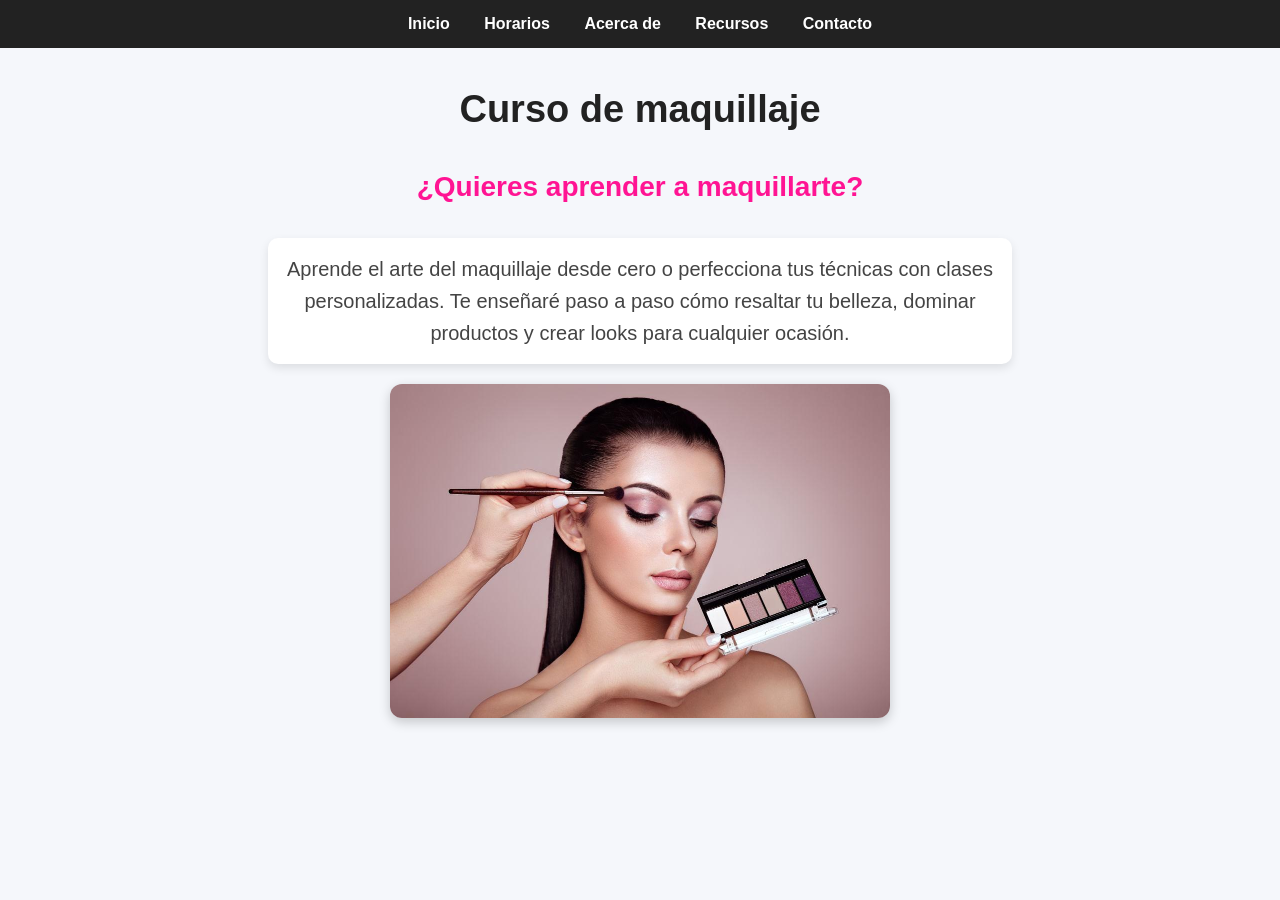
<file: index.html>
<!DOCTYPE html>
<html lang="es">
<head>
    <meta charset="UTF-8">
    <meta name="viewport" content="width=device-width, initial-scale=1.0">
    <title>Document</title>
    <link rel="stylesheet" href="static/css/style.css">
</head>
<body>
     <nav>
        <a href="../index.html">Inicio</a>
        <a href="template/horarios.html">Horarios</a>
        <a href="template/acerca.html">Acerca de</a>
        <a href="template/recursos.html">Recursos</a>
        <a href="template/contacto.html">Contacto</a>
    </nav>
    <h1>
        Curso de maquillaje
    </h1>

</body>
<main>
    <h2>¿Quieres aprender a maquillarte?</h2>
    <h3>Aprende el arte del maquillaje desde cero o perfecciona tus técnicas con clases personalizadas. Te enseñaré paso a paso cómo resaltar tu belleza, dominar productos y crear looks para cualquier ocasión.</h3>
    <img src="static/images/image.png" alt="imagen">
</main>
</html>
</file>
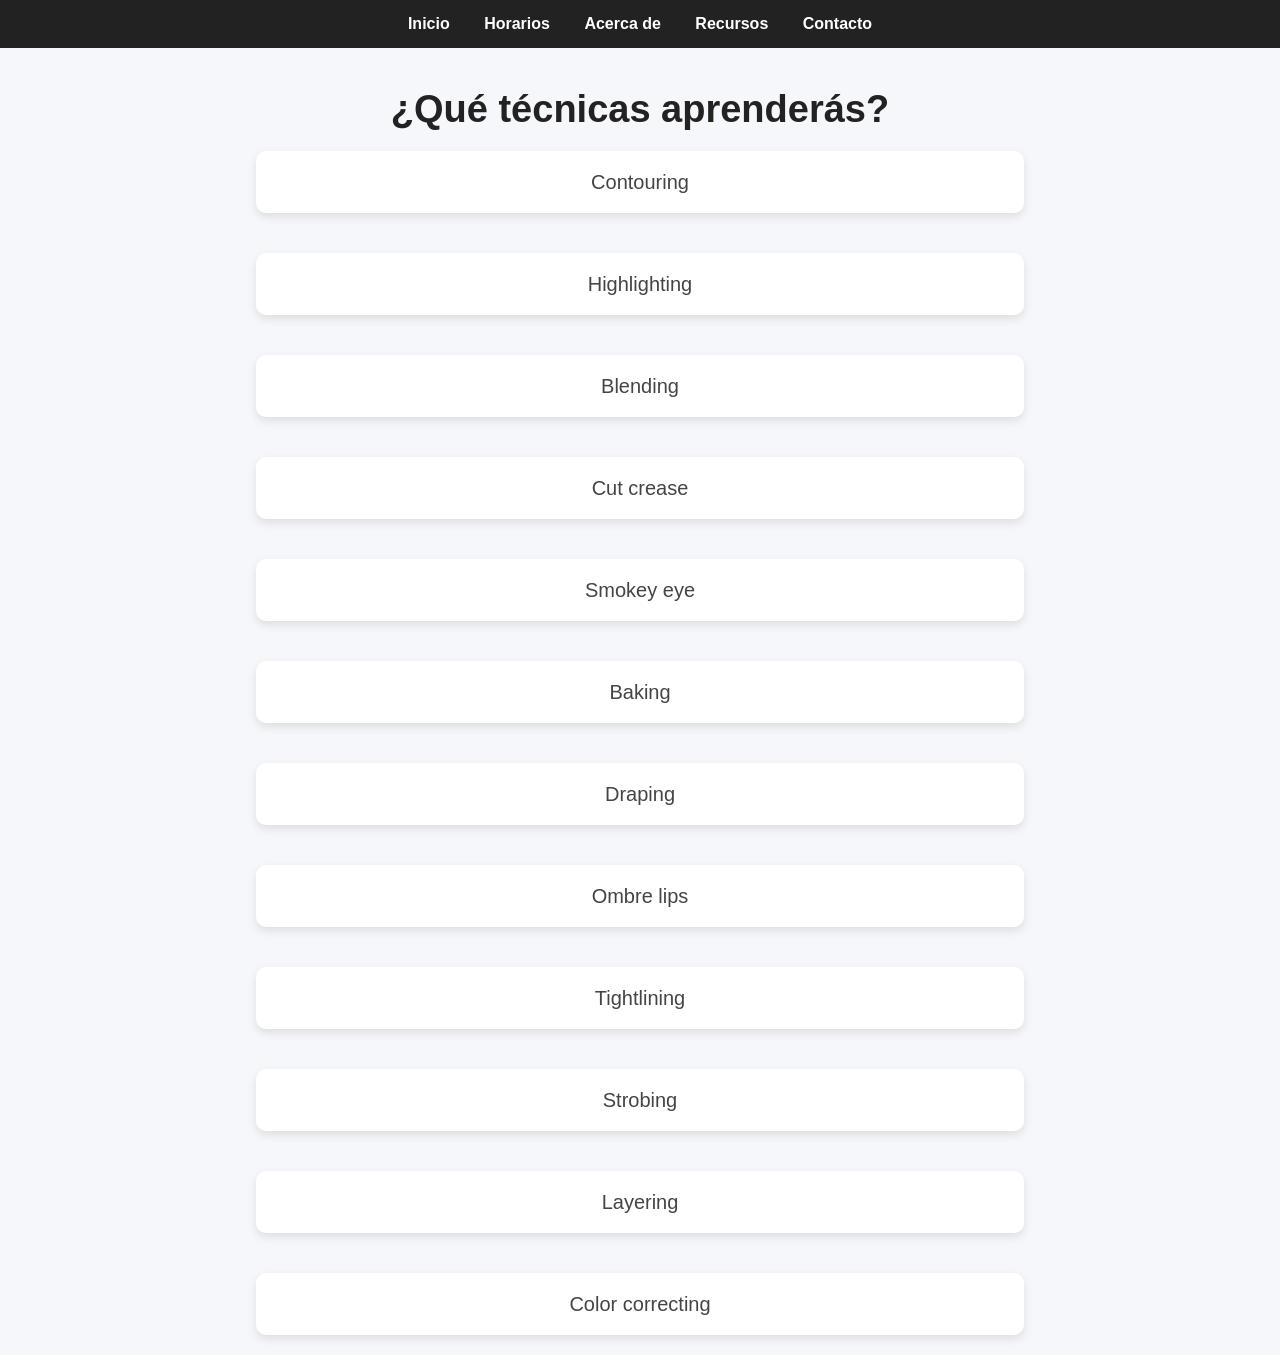
<file: template/acerca.html>
<!DOCTYPE html>
<html lang="en">
<head>
    <meta charset="UTF-8">
    <meta name="viewport" content="width=device-width, initial-scale=1.0">
    <title>Acerca</title>
    <link rel="stylesheet" href="/static/css/style.css">
</head>
<body>
     <nav>
        <a href="index.html">Inicio</a>
        <a href="horarios.html">Horarios</a>
        <a href="acerca.html">Acerca de</a>
        <a href="recursos.html">Recursos</a>
        <a href="contacto.html">Contacto</a>
    </nav>

    <h1>¿Qué técnicas aprenderás?</h1>
    <h3>Contouring</h3>
    <h3>Highlighting</h3>
    <h3>Blending</h3>
    <h3>Cut crease</h3>
    <h3>Smokey eye</h3>
    <h3>Baking</h3>
    <h3>Draping</h3>
    <h3>Ombre lips</h3>
    <h3>Tightlining</h3>
    <h3>Strobing</h3>
    <h3>Layering</h3>
    <h3>Color correcting</h3>
</body>
</html>
</file>
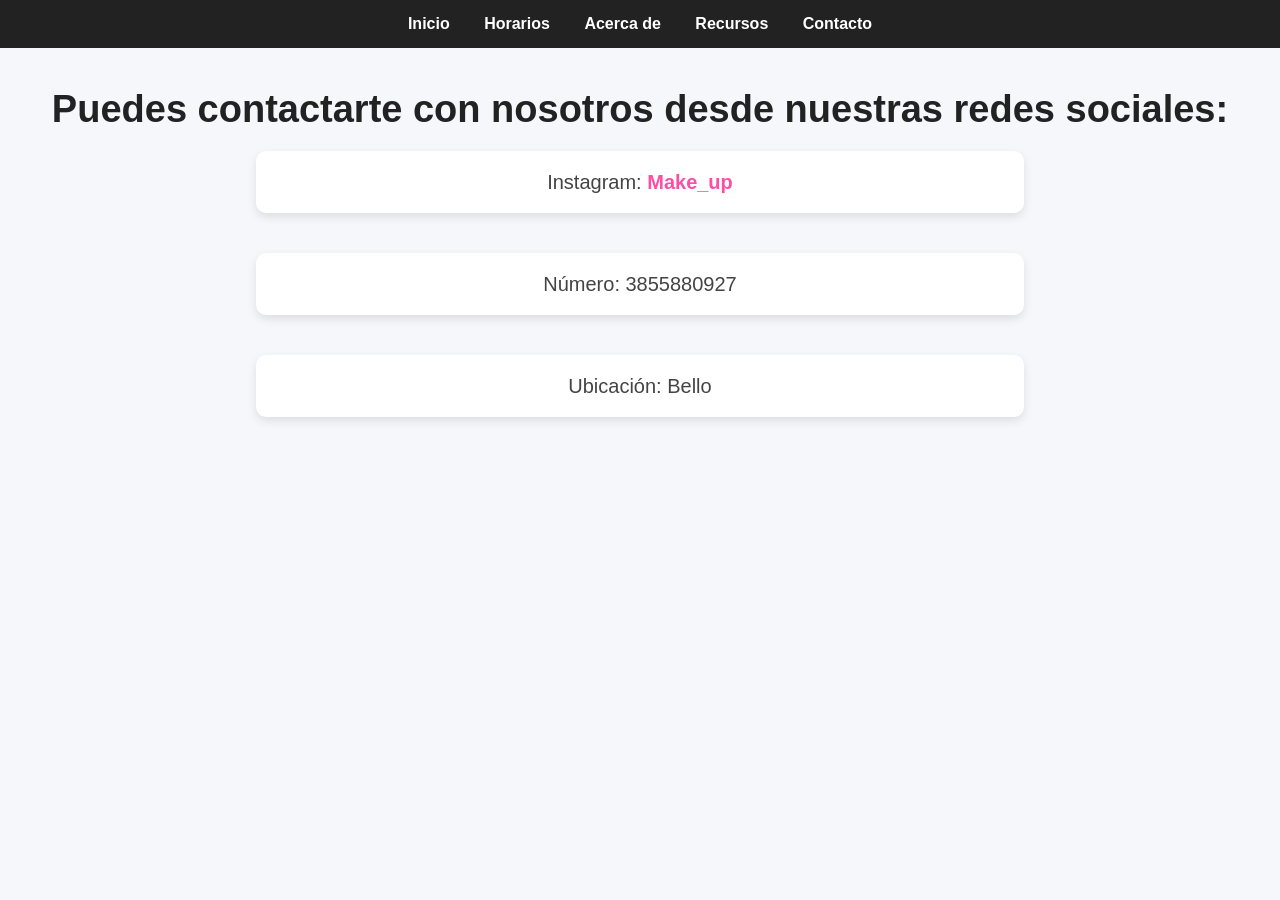
<file: template/contacto.html>
<!DOCTYPE html>
<html lang="en">
<head>
    <meta charset="UTF-8">
    <meta name="viewport" content="width=device-width, initial-scale=1.0">
    <title>Contacto</title>
      <link rel="stylesheet" href="/static/css/style.css">
</head>
<body>
     <nav>
        <a href="../index.html">Inicio</a>
        <a href="horarios.html">Horarios</a>
        <a href="acerca.html">Acerca de</a>
        <a href="recursos.html">Recursos</a>
        <a href="contacto.html">Contacto</a>
    </nav>
    <H1>Puedes contactarte con nosotros desde nuestras redes sociales:</H1>

    <h3>Instagram: <a href="https://www.Instagram.com">Make_up</a></h3>
    <h3>Número: 3855880927</h3>
    <h3>Ubicación: Bello</h3>
</body>
</html>
</file>
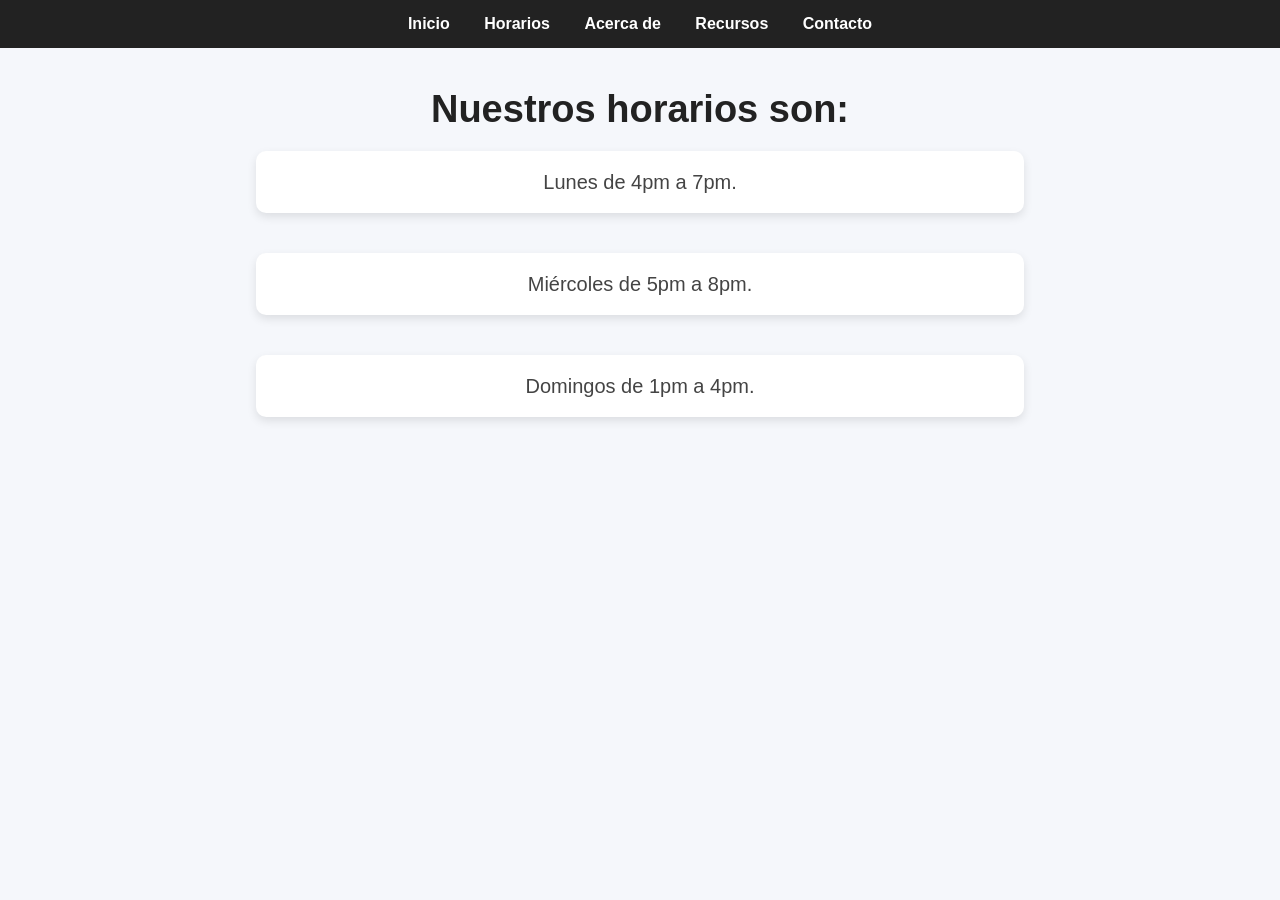
<file: template/horarios.html>
<!DOCTYPE html>
<html lang="en">
<head>
    <meta charset="UTF-8">
    <meta name="viewport" content="width=device-width, initial-scale=1.0">
    <title>Horarios</title>
     <link rel="stylesheet" href="/static/css/style.css">
</head>
<body>
     <nav>
        <a href="../index.html">Inicio</a>
        <a href="horarios.html">Horarios</a>
        <a href="acerca.html">Acerca de</a>
        <a href="recursos.html">Recursos</a>
        <a href="contacto.html">Contacto</a>
    </nav>
    <H1>Nuestros horarios son:</H1>

    <h3>Lunes de 4pm a 7pm.</h3>
    <h3>Miércoles de 5pm a 8pm.</h3>
    <h3>Domingos de 1pm a 4pm.</h3>

    
</body>
</html>
</file>
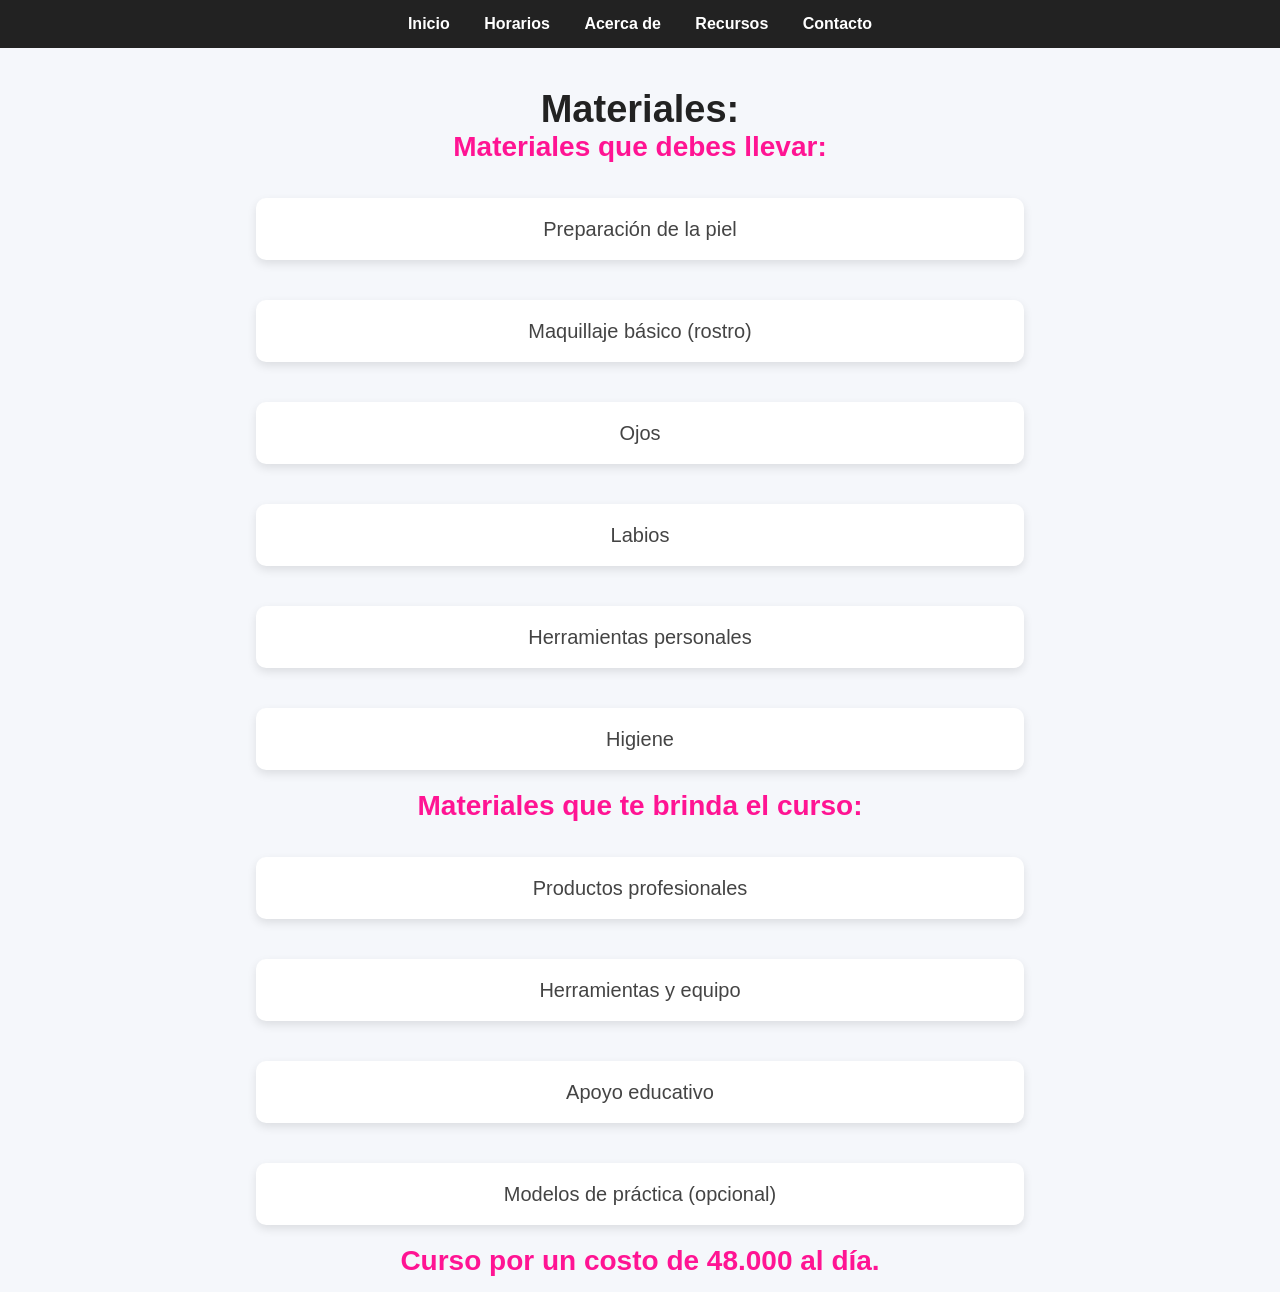
<file: template/recursos.html>
<!DOCTYPE html>
<html lang="en">
<head>
    <meta charset="UTF-8">
    <meta name="viewport" content="width=device-width, initial-scale=1.0">
    <title>Recursos</title>
      <link rel="stylesheet" href="/static/css/style.css">
</head>
<body>
     <nav>
        <a href="../index.html">Inicio</a>
        <a href="horarios.html">Horarios</a>
        <a href="acerca.html">Acerca de</a>
        <a href="recursos.html">Recursos</a>
        <a href="contacto.html">Contacto</a>
    </nav>
<h1>Materiales:</h1>
<h2>Materiales que debes llevar:</h2>
<h3>Preparación de la piel</h3>
<h3>Maquillaje básico (rostro)</h3>
<h3>Ojos</h3>
<h3>Labios</h3>
<h3>Herramientas personales</h3>
<h3>Higiene</h3>

<h2>Materiales que te brinda el curso:</h2>
<h3>Productos profesionales</h3>
<h3>Herramientas y equipo</h3>
<h3>Apoyo educativo</h3>
<h3>Modelos de práctica (opcional)</h3>

    <h2>Curso por un costo de 48.000 al día.</h2>
</body>
</html>
</file>
<file: static/css/style.css>
/* Reseteo básico */
* {
    margin: 0;
    padding: 0;
    box-sizing: border-box;
}

/* Fuente y fondo general */
body {
    font-family: Arial, Helvetica, sans-serif;
    background-color: #fff0f5;
    color: #333;
    text-align: center;
}

/* NAV */
nav {
    background-color: #ff69b4;
    padding: 15px;
}

/* enlaces del nav */
nav a {
    color: white;
    text-decoration: none;
    margin: 0 12px;
    font-weight: bold;
    transition: 0.3s;
}

/* efecto hover */
nav a:hover {
    color: #000;
}

/* título principal */
h1 {
    margin-top: 25px;
    font-size: 40px;
    color: #d63384;
}

/* main (aunque esté fuera del body en tu HTML, igual lo estiliza) */
main {
    margin-top: 20px;
    padding: 20px;
}

/* subtítulo */
h2 {
    font-size: 28px;
    color: #ff1493;
    margin-bottom: 15px;
}

/* texto descriptivo */
h3 {
    font-size: 18px;
    font-weight: normal;
    line-height: 1.6;
    max-width: 800px;
    margin: 0 auto 20px auto;
}

/* imagen */
img {
    width: 80%;
    max-width: 500px;
    border-radius: 12px;
    box-shadow: 0 4px 12px rgba(0,0,0,0.2);
}

/* Reset básico */
* {
    margin: 0;
    padding: 0;
    box-sizing: border-box;
}

/* Estilo general */
body {
    font-family: Arial, Helvetica, sans-serif;
    background-color: #fff0f5;
    color: #333;
    text-align: center;
}

/* NAV */
nav {
    background-color: #ff69b4;
    padding: 15px;
}

/* enlaces del nav */
nav a {
    color: white;
    text-decoration: none;
    margin: 0 12px;
    font-weight: bold;
    transition: 0.3s;
}

/* hover */
nav a:hover {
    color: black;
}

/* título principal */
h1 {
    margin-top: 25px;
    font-size: 38px;
    color: #d63384;
}

/* lista de técnicas (h3) */
h3 {
    font-size: 20px;
    font-weight: normal;
    background-color: white;
    display: inline-block;
    padding: 10px 20px;
    margin: 8px;
    border-radius: 20px;
    box-shadow: 0 3px 8px rgba(0,0,0,0.1);
    color: #444;
    transition: transform 0.2s;
}

/* efecto al pasar el mouse */
h3:hover {
    transform: scale(1.05);
    background-color: #ffe4f1;
}

/* Estilo general */
body {
    font-family: Arial, sans-serif;
    margin: 0;
    padding: 0;
    background-color: #f5f7fb;
    color: #333;
}

/* Barra de navegación */
nav {
    background-color: #222;
    padding: 15px;
    text-align: center;
}

nav a {
    color: white;
    text-decoration: none;
    margin: 0 15px;
    font-weight: bold;
    transition: 0.3s;
}

nav a:hover {
    color: #ff4da6;
}

/* Título principal */
h1 {
    text-align: center;
    margin-top: 40px;
    color: #222;
}

/* Contenido de contacto */
h3 {
    background-color: white;
    width: 60%;
    margin: 20px auto;
    padding: 15px;
    border-radius: 10px;
    box-shadow: 0 4px 10px rgba(0,0,0,0.1);
}

/* Links de redes sociales */
h3 a {
    color: #ff4da6;
    text-decoration: none;
    font-weight: bold;
}

h3 a:hover {
    text-decoration: underline;
}

/* ===== HORARIOS ===== */

/* Contenedor general (opcional si lo usas) */
.horarios-container {
    width: 80%;
    margin: 40px auto;
}

/* Tarjetas de horarios */
.horario {
    background-color: white;
    margin: 15px auto;
    padding: 20px;
    border-radius: 12px;
    box-shadow: 0 4px 12px rgba(0,0,0,0.1);
    width: 60%;
    text-align: center;
    transition: 0.3s;
}

.horario:hover {
    transform: translateY(-5px);
}

/* Títulos dentro de horarios */
.horario h3 {
    margin: 0;
    color: #ff4da6;
}

/* Texto de horarios */
.horario p {
    margin-top: 8px;
    font-size: 16px;
    color: #333;
}

/* Tabla alternativa de horarios */
table {
    width: 70%;
    margin: 40px auto;
    border-collapse: collapse;
    background: white;
    box-shadow: 0 4px 12px rgba(0,0,0,0.1);
    border-radius: 10px;
    overflow: hidden;
}

th, td {
    padding: 15px;
    text-align: center;
}

th {
    background-color: #222;
    color: white;
}

tr:nth-child(even) {
    background-color: #f2f2f2;
}

tr:hover {
    background-color: #ffe6f2;
}

/* ===== RECURSOS ===== */

/* Contenedor general */
.recursos-container {
    width: 80%;
    margin: 40px auto;
}

/* Tarjetas de recursos */
.recurso {
    background-color: white;
    margin: 20px auto;
    padding: 20px;
    border-radius: 12px;
    box-shadow: 0 4px 12px rgba(0,0,0,0.1);
    width: 65%;
    text-align: center;
    transition: 0.3s;
}

.recurso:hover {
    transform: scale(1.03);
}

/* Títulos de recursos */
.recurso h3 {
    color: #ff4da6;
    margin-bottom: 10px;
}

/* Texto de recursos */
.recurso p {
    font-size: 16px;
    color: #333;
}

/* Botones o enlaces de recursos */
.recurso a {
    display: inline-block;
    margin-top: 10px;
    padding: 10px 15px;
    background-color: #222;
    color: white;
    text-decoration: none;
    border-radius: 8px;
    transition: 0.3s;
}

.recurso a:hover {
    background-color: #ff4da6;
}
</file>
